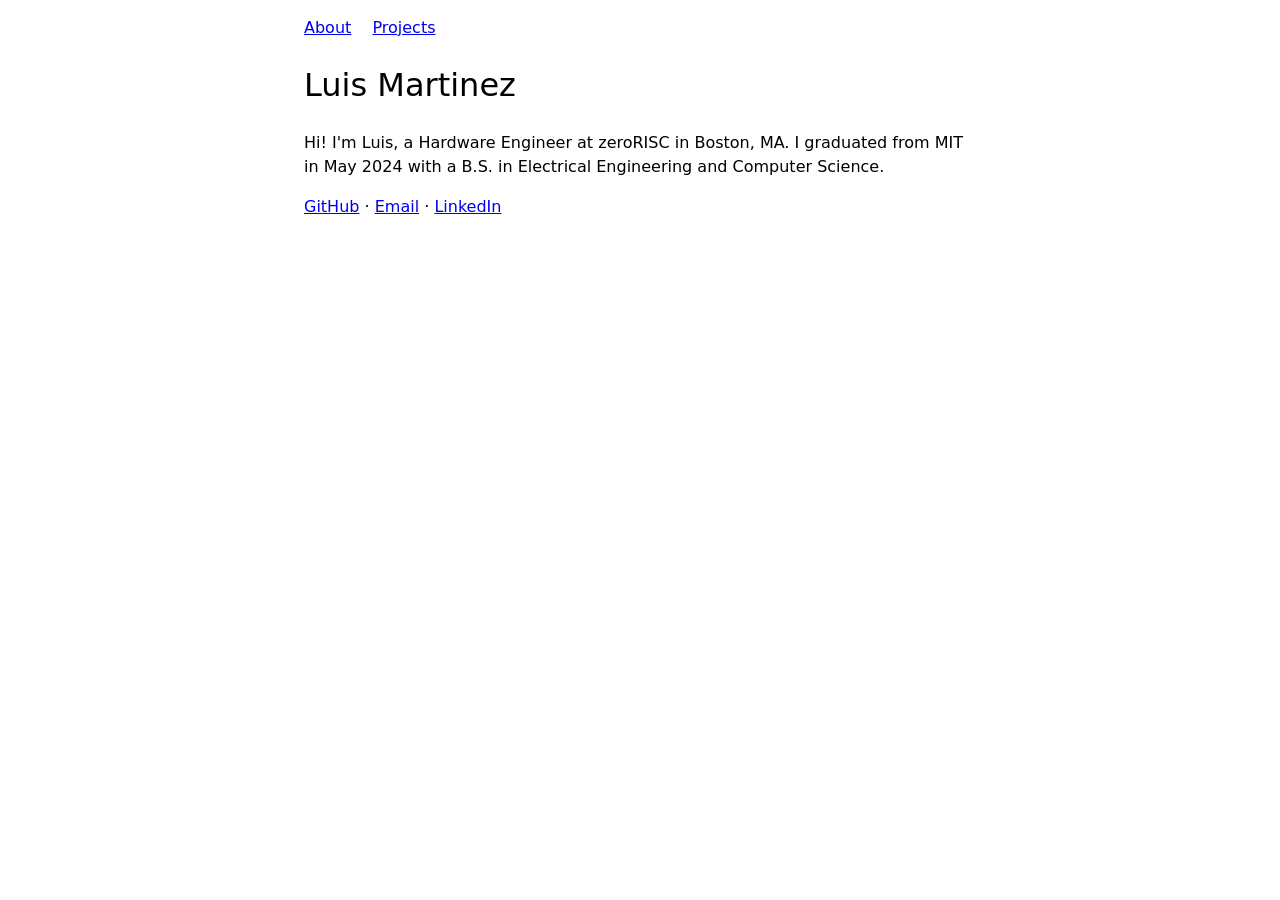
<file: index.html>
<!doctype html>
<html lang="en">
<head>
  <meta charset="utf-8">
  <meta name="viewport" content="width=device-width, initial-scale=1">
  <title>Luis Martinez</title>
  <link rel="icon" href="/favicon.svg" type="image/svg+xml">
  <link rel="stylesheet" href="/css/style.css">
</head>
<body>
  <nav>
    <a href="/">About</a>
    <a href="/projects.html">Projects</a>
  </nav>

  <main>
    <h1>Luis Martinez</h1>

    <p>Hi! I'm Luis, a Hardware Engineer at zeroRISC in Boston, MA. I graduated from MIT in May 2024 with a B.S. in Electrical Engineering and Computer Science.</p>
    <p>
      <a href="https://github.com/LouisTheLuis">GitHub</a> ·
      <a href="mailto:luismapena15@gmail.com">Email</a> ·
      <a href="https://www.linkedin.com/in/luis-martinez-a55285250/">LinkedIn</a>
    </p>
  </main>
</body>
</html>
</file>
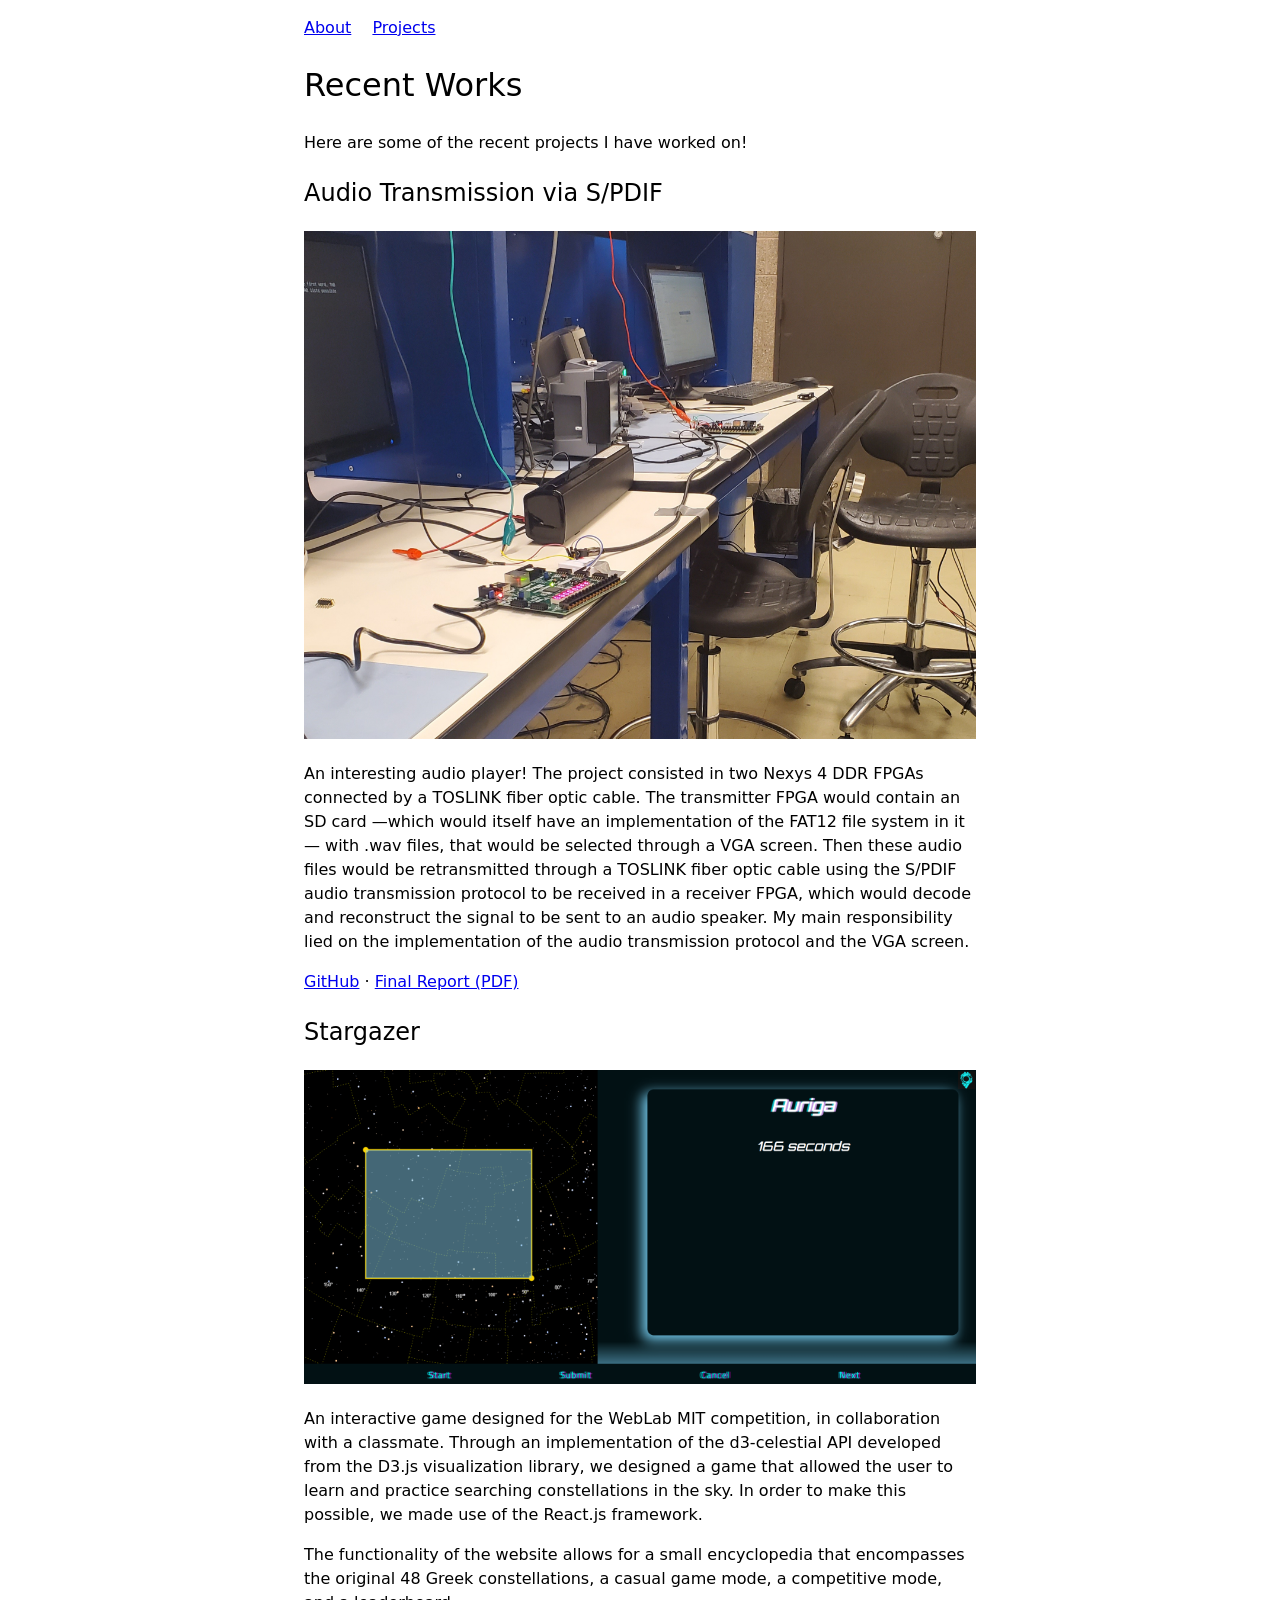
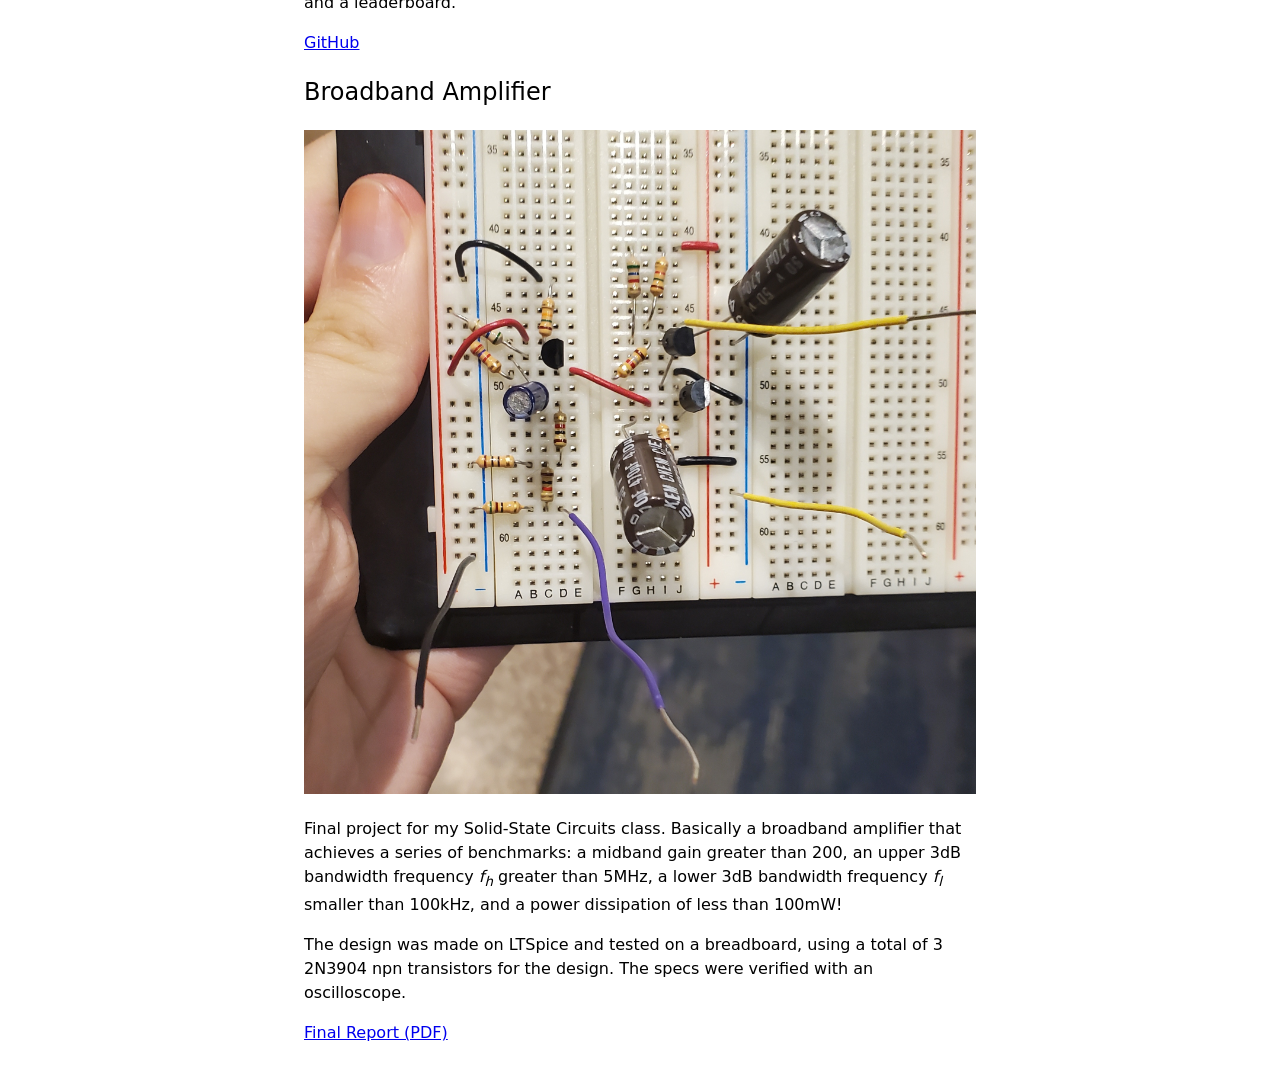
<file: projects.html>
<!doctype html>
<html lang="en">
<head>
  <meta charset="utf-8">
  <meta name="viewport" content="width=device-width, initial-scale=1">
  <title>Projects · Luis Martinez</title>
  <link rel="icon" href="/favicon.svg" type="image/svg+xml">
  <link rel="stylesheet" href="/css/style.css">
</head>
<body>
  <nav>
    <a href="/">About</a>
    <a href="/projects.html">Projects</a>
  </nav>

  <main>
    <h1>Recent Works</h1>
    <p>Here are some of the recent projects I have worked on!</p>

    <section>
      <h2>Audio Transmission via S/PDIF</h2>
      <img src="/assets/spdif.jpg" alt="S/PDIF audio transmission project">
      <p>
        An interesting audio player! The project consisted in two Nexys 4 DDR FPGAs connected
        by a TOSLINK fiber optic cable. The transmitter FPGA would contain an SD card —which would itself
        have an implementation of the FAT12 file system in it— with .wav files, that would be selected
        through a VGA screen. Then these audio files would be retransmitted through a TOSLINK fiber optic cable
        using the S/PDIF audio transmission protocol to be received in a receiver FPGA, which would decode and reconstruct
        the signal to be sent to an audio speaker. My main responsibility lied on the implementation of the audio transmission protocol
        and the VGA screen.
      </p>
      <p>
        <a href="https://github.com/alkeirn/optical_project">GitHub</a> ·
        <a href="/assets/spidf_report.pdf">Final Report (PDF)</a>
      </p>
    </section>

    <section>
      <h2>Stargazer</h2>
      <img src="/assets/stargazer.png" alt="Stargazer game screenshot">
      <p>
        An interactive game designed for the WebLab MIT competition, in collaboration with a classmate.
        Through an implementation of the d3-celestial API developed from the D3.js visualization library, we designed
        a game that allowed the user to learn and practice searching constellations in the sky. In order to make this possible,
        we made use of the React.js framework.
      </p>
      <p>
        The functionality of the website allows for a small encyclopedia that encompasses the original
        48 Greek constellations, a casual game mode, a competitive mode, and a leaderboard.
      </p>
      <p><a href="https://github.com/LouisTheLuis/the-stargazer">GitHub</a></p>
    </section>

    <section>
      <h2>Broadband Amplifier</h2>
      <img src="/assets/broadband.jpg" alt="Broadband amplifier on a breadboard">
      <p>
        Final project for my Solid-State Circuits class. Basically a broadband amplifier that achieves a series of benchmarks: a midband
        gain greater than 200, an upper 3dB bandwidth frequency <i>f<sub>h</sub></i> greater than 5MHz,
        a lower 3dB bandwidth frequency <i>f<sub>l</sub></i> smaller than 100kHz, and a power dissipation of less than 100mW!
      </p>
      <p>
        The design was made on LTSpice and tested on a breadboard, using a total of 3 2N3904 npn transistors for the design. The specs were
        verified with an oscilloscope.
      </p>
      <p><a href="/assets/6209_report.pdf">Final Report (PDF)</a></p>
    </section>
  </main>
</body>
</html>
</file>
<file: css/style.css>
/* Minimal base styles. Keep it simple; restyle later. */

@import url("https://api.fontshare.com/v2/css?f[]=clash-grotesk@500&display=swap");

body {
  max-width: 42rem;
  margin: 0 auto;
  padding: 1rem;
  font-family: "Clash Grotesk", system-ui, sans-serif;
  font-weight: 500;
  line-height: 1.5;
}

h1, h2, h3, strong, b {
  font-weight: 500;
}

nav a {
  margin-right: 1rem;
}

img {
  max-width: 100%;
  height: auto;
}
</file>
